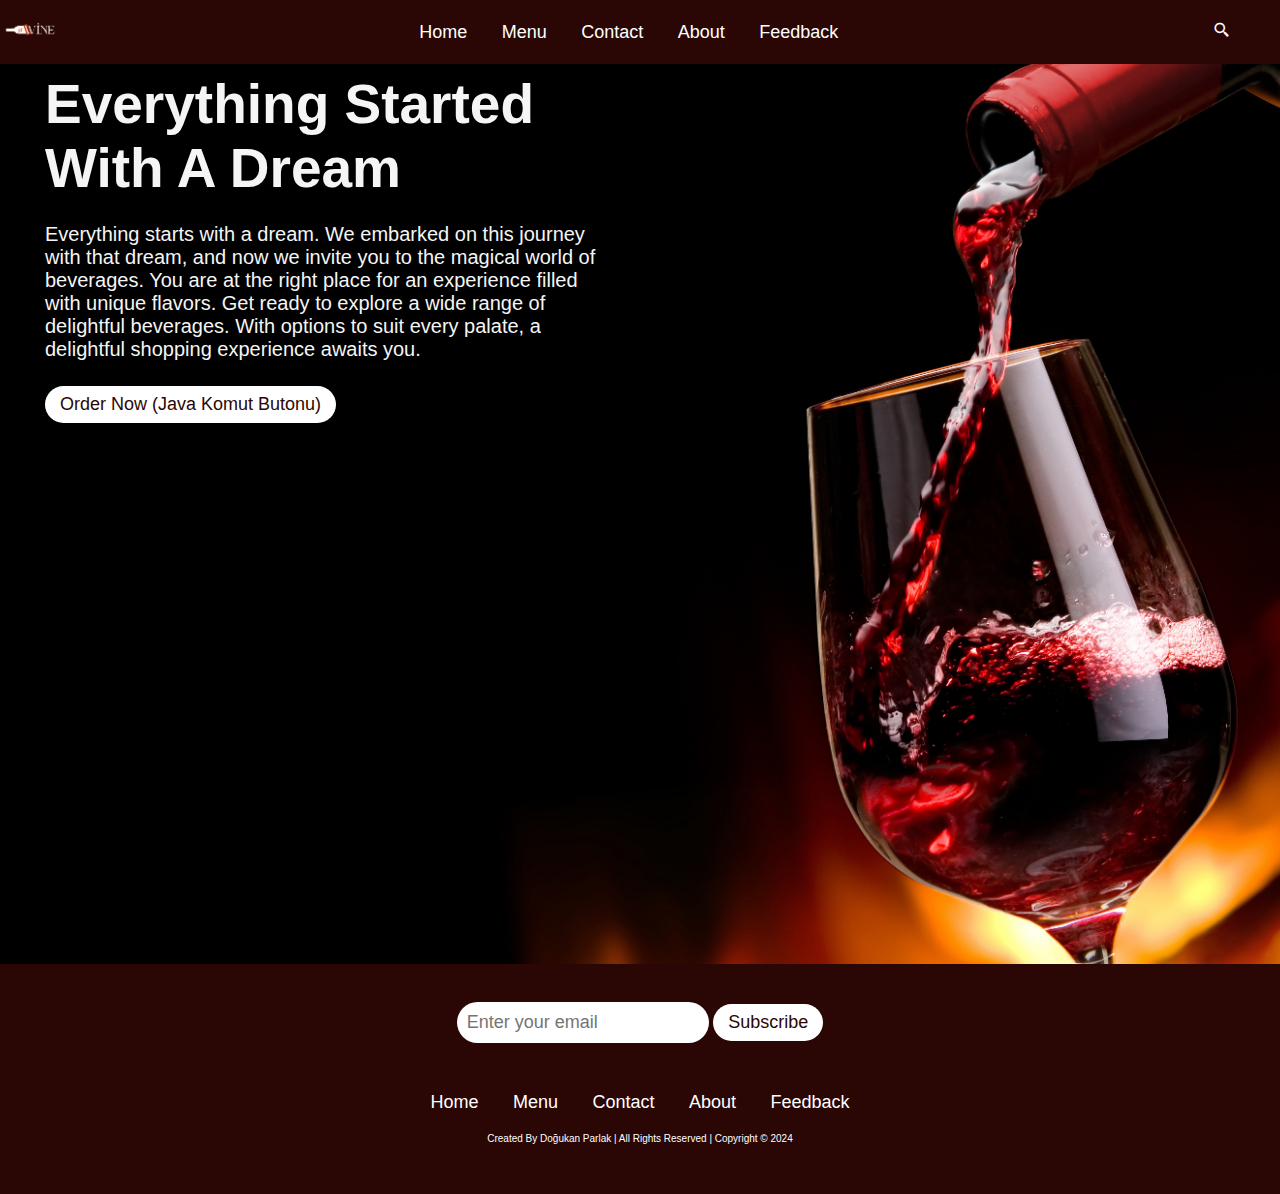
<file: index.html>
<!DOCTYPE html>
<html lang="en">
<head>
    <meta charset="UTF-8">
    <link rel="stylesheet"
          href="https://cdnjs.cloudflare.com/ajax/libs/font-awesome/6.5.1/css/all.min.css"
          integrity="sha512-DTOQO9RWCH3ppGqcWaEA1BIZOC6xxalwEsw9c2QQeAIftl+Vegovlnee1c9QX4TctnWMn13TZye+giMm8e2LwA=="
          crossorigin="anonymous"
          referrerpolicy="no-referrer"/>
    <title>HOME</title>
    <script>


    </script>
    <link rel="stylesheet" href="css/style.css"/>
    <script crossorigin="anonymous"></script>
    <link href='https://unpkg.com/boxicons@2.1.2/css/boxicons.min.css' rel='stylesheet'/>
</head>
<body>
<!--- header section start!--->
<header>
    <a href="index.html" class="logo">
        <img src="images/home/logo1.png" alt="logo">
    </a>
    <nav class="navbar">
        <a href="index.html"  target="_blank" rel="noreferrer noopener">Home</a>
        <a href="menu.html" target="_blank" rel="noreferrer noopener">Menu</a>
        <a href="contact.html" target="_blank" rel="noreferrer noopener" >Contact</a>
        <a href="about.html" target="_blank" rel="noreferrer noopener" >About</a>
        <a href="feedback.html" target="_blank" rel="noreferrer noopener">Feedback</a>
    </nav>
    <div class="buttons">
        <i>
            <button id="search-btn">
                <i class='bx bx-search-alt-2' ></i>
            </button>
        </i>
        <i>
            <button id="cart-btn">
                <i class="fa-solid fa-cart-shopping"></i>
            </button>
        </i>
        <i>
            <button id="menu-btn">
                <i class="fa-solid fa-bars"></i>
            </button>
        </i>
    </div>
    <div class="search-form" >
        <label for="search-form"></label><input type="text" name="" id="search-form" placeholder="Search here" />
        <i class="fa-solid fa-magnifying-glass"></i>
    </div>

</header>
<!--- header section end!--->
<!--- home section start!--->
<section class="home" id="home">
   <div class="content">
       <h3>Everything started with a dream</h3>
       <p>Everything starts with a dream. We embarked on this journey with that dream, and now we invite you to the magical world of beverages. You are at the right place for an experience filled with unique flavors. Get ready to explore a wide range of delightful beverages. With options to suit every palate, a delightful shopping experience awaits you.</p>
       <a href="#" class="btn" onclick="sayHelloToEveryone()">Order Now (Java Komut Butonu)</a>
   </div>
</section>
<!--- home section end!--->
<!--- footer section start!--->
<section class="footer" >
    <div class="box">
        <label>
            <input type="text" class="search-input" placeholder="Enter your email">
        </label>
        <button class="btn btn-primary">Subscribe</button>
    </div>
    <div class="social-links">
        <a href="https://github.com/dogukannparlak" class="fab fa-github" target="_blank" rel="noreferrer noopener"></a>
        <a href="https://twitter.com/dogukanparIak" class="fab fa-twitter" target="_blank" rel="noreferrer noopener"></a>
        <a href="https://www.instagram.com/dogukanparlak_/" class="fab fa-instagram" target="_blank" rel="noreferrer noopener" ></a>
        <a href="https://www.linkedin.com/in/dogukannparlak/" class="fab fa-linkedin" target="_blank" rel="noreferrer noopener" ></a>
    </div>
    <div class="links">
        <a href="index.html" target="_blank" rel="noreferrer noopener">Home</a>
        <a href="menu.html" target="_blank" rel="noreferrer noopener">Menu</a>
        <a href="contact.html" target="_blank" rel="noreferrer noopener" >Contact</a>
        <a href="about.html" target="_blank" rel="noreferrer noopener" >About</a>
        <a href="feedback.html" target="_blank" rel="noreferrer noopener">Feedback</a>
    </div>
    <div class="copyright">
        <p>Created By <span>Doğukan Parlak</span> | All Rights Reserved | Copyright © 2024 </p>
    </div>
</section>
<!--- footer section end!--->
<script src="js/script.js"></script>
</body>
</html>
</file>
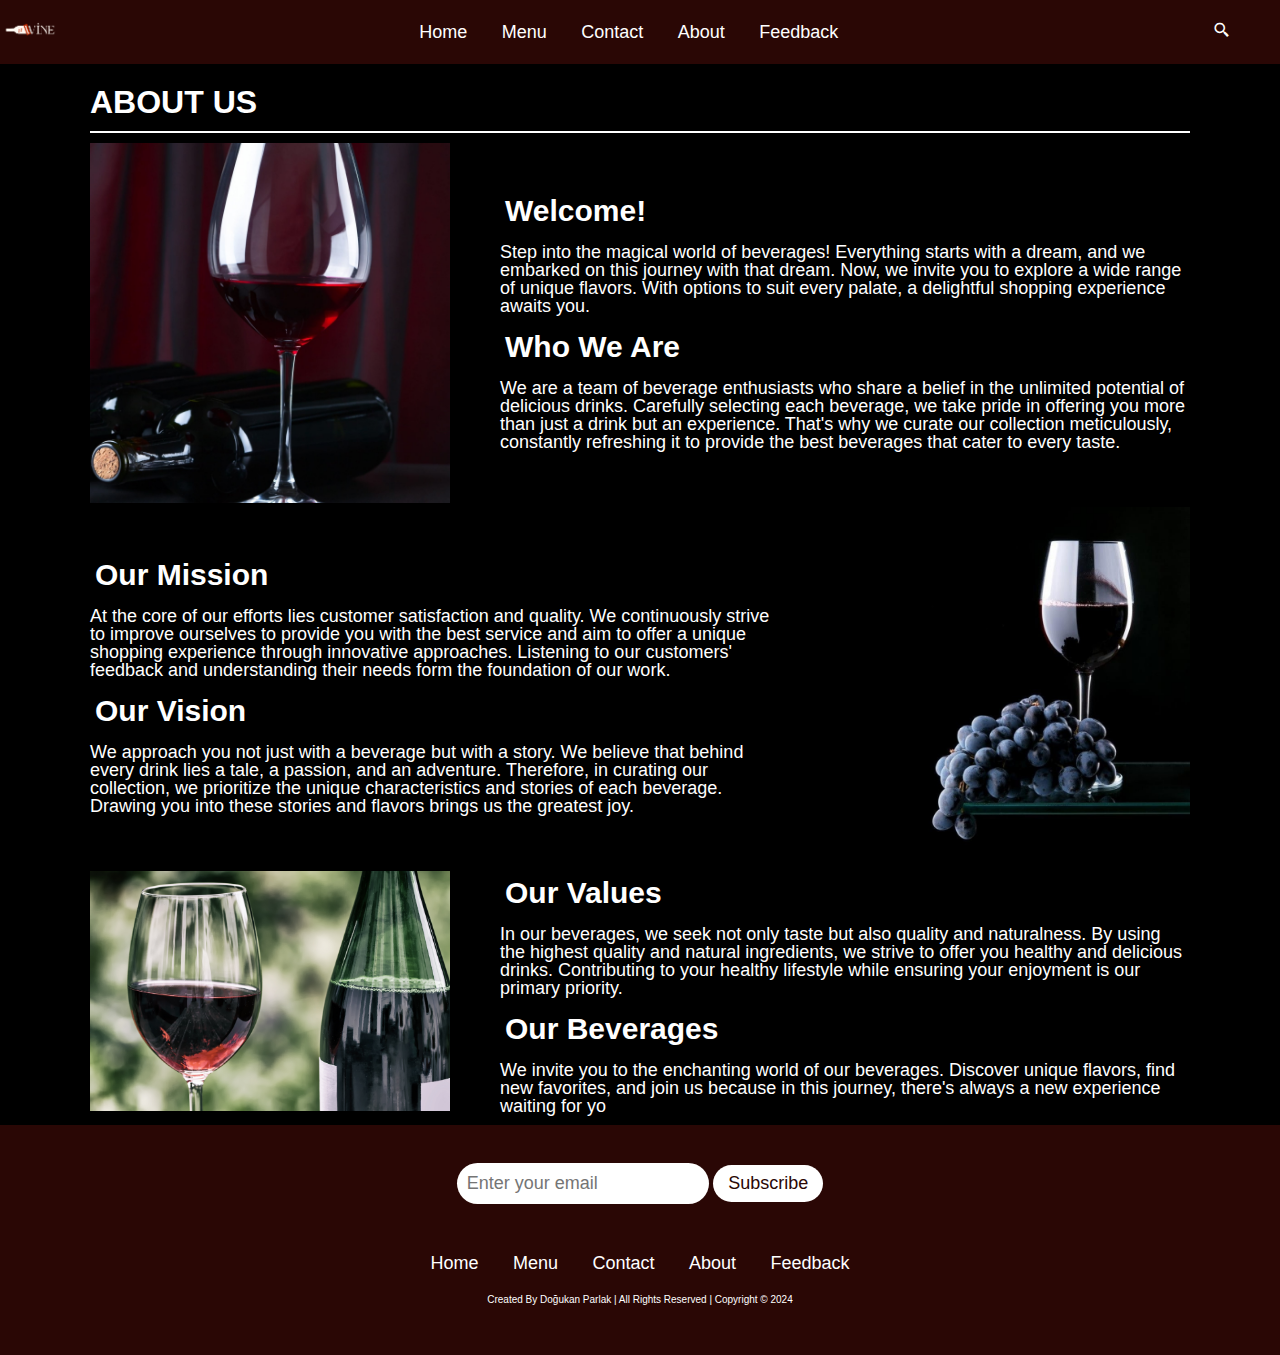
<file: about.html>
<!DOCTYPE html>
<html lang="en">
<head>
    <meta charset="UTF-8">
    <link rel="stylesheet"
          href="https://cdnjs.cloudflare.com/ajax/libs/font-awesome/6.5.1/css/all.min.css"
          integrity="sha512-DTOQO9RWCH3ppGqcWaEA1BIZOC6xxalwEsw9c2QQeAIftl+Vegovlnee1c9QX4TctnWMn13TZye+giMm8e2LwA=="
          crossorigin="anonymous"
          referrerpolicy="no-referrer"/>
    <title>ABOUT</title>
    <link rel="stylesheet" href="css/style.css"/>
    <script></script>
    <link href='https://unpkg.com/boxicons@2.1.2/css/boxicons.min.css' rel='stylesheet'/>
</head>
<body>
<!--- header section start!--->
<header>
    <a href="index.html" class="logo">
        <img src="images/home/logo1.png" alt="logo">
    </a>
    <nav class="navbar">
        <a href="index.html"  target="_blank" rel="noreferrer noopener">Home</a>
        <a href="menu.html" target="_blank" rel="noreferrer noopener">Menu</a>
        <a href="contact.html" target="_blank" rel="noreferrer noopener" >Contact</a>
        <a href="about.html" target="_blank" rel="noreferrer noopener" >About</a>
        <a href="feedback.html" target="_blank" rel="noreferrer noopener">Feedback</a>
    </nav>
    <div class="buttons">
        <i>
            <button id="search-btn">
                <i class='bx bx-search-alt-2' ></i>
            </button>
        </i>
        <i>
            <button id="cart-btn">
                <i class="fa-solid fa-cart-shopping"></i>
            </button>
        </i>
        <i>
            <button id="menu-btn">
                <i class="fa-solid fa-bars"></i>
            </button>
        </i>
    </div>
    <div class="search-form" >
        <label for="search-form"></label><input type="text" name="" id="search-form" placeholder="Search here" />
        <i class="fa-solid fa-magnifying-glass"></i>
    </div>

</header>
<!--- header section end!--->
<!--- about section start!--->
<section class="about">
    <h1>ABOUT US</h1>
    <!--------------------------------------------------------------------------------------------->
    <div class="about-content">
        <div class="about-img">
            <img src="images/about/wine1.jpg" alt="wine 1"/>
        </div>
        <div class="about-text">
            <h2>Welcome!</h2>
            <p>Step into the magical world of beverages! Everything starts with a dream, and we embarked on this journey with that dream. Now, we invite you to explore a wide range of unique flavors. With options to suit every palate, a delightful shopping experience awaits you.</p>
            <h2>Who We Are</h2>
            <p>We are a team of beverage enthusiasts who share a belief in the unlimited potential of delicious drinks. Carefully selecting each beverage, we take pride in offering you more than just a drink but an experience. That's why we curate our collection meticulously, constantly refreshing it to provide the best beverages that cater to every taste.</p>
        </div>
    </div>
    <!--------------------------------------------------------------------------------------------->
    <div class="about-content-2">
        <div class="about-text-2">
            <h2>Our Mission</h2>
            <p>At the core of our efforts lies customer satisfaction and quality. We continuously strive to improve ourselves to provide you with the best service and aim to offer a unique shopping experience through innovative approaches. Listening to our customers' feedback and understanding their needs form the foundation of our work.</p>
            <h2>Our Vision</h2>
            <p>We approach you not just with a beverage but with a story. We believe that behind every drink lies a tale, a passion, and an adventure. Therefore, in curating our collection, we prioritize the unique characteristics and stories of each beverage. Drawing you into these stories and flavors brings us the greatest joy.</p>
        </div>
        <div class="about-img-2">
            <img src="images/about/wine2.jpg" alt="wine 2"/>
        </div>
    </div>
    <!--------------------------------------------------------------------------------------------->
    <div class="about-content">
        <div class="about-img">
            <img src="images/about/wine5.jpg" alt="wine 3"/>
        </div>
        <div class="about-text">
            <h2>Our Values</h2>
            <p>In our beverages, we seek not only taste but also quality and naturalness. By using the highest quality and natural ingredients, we strive to offer you healthy and delicious drinks. Contributing to your healthy lifestyle while ensuring your enjoyment is our primary priority.</p>
            <h2>Our Beverages</h2>
            <p>We invite you to the enchanting world of our beverages. Discover unique flavors, find new favorites, and join us because in this journey, there's always a new experience waiting for yo</p>
        </div>
    </div>
</section>
<!--- about section end!--->
<!--- footer section start!--->
<section class="footer" >
    <div class="box">
        <label>
            <input type="text" class="search-input" placeholder="Enter your email">
        </label>
        <button class="btn btn-primary">Subscribe</button>
    </div>
    <div class="social-links">
        <a href="https://github.com/dogukannparlak" class="fab fa-github" target="_blank" rel="noreferrer noopener"></a>
        <a href="https://twitter.com/dogukanparIak" class="fab fa-twitter" target="_blank" rel="noreferrer noopener"></a>
        <a href="https://www.instagram.com/dogukanparlak_/" class="fab fa-instagram" target="_blank" rel="noreferrer noopener" ></a>
        <a href="https://www.linkedin.com/in/dogukannparlak/" class="fab fa-linkedin" target="_blank" rel="noreferrer noopener" ></a>
    </div>
    <div class="links">
        <a href="index.html" target="_blank" rel="noreferrer noopener">Home</a>
        <a href="menu.html" target="_blank" rel="noreferrer noopener">Menu</a>
        <a href="contact.html" target="_blank" rel="noreferrer noopener" >Contact</a>
        <a href="about.html" target="_blank" rel="noreferrer noopener" >About</a>
        <a href="feedback.html" target="_blank" rel="noreferrer noopener">Feedback</a>
    </div>
    <div class="copyright">
        <p>Created By <span>Doğukan Parlak</span> | All Rights Reserved | Copyright © 2024 </p>
    </div>
</section>
<!--- footer section end!--->
<script src="js/script.js"></script>
</body>
</html>
</file>
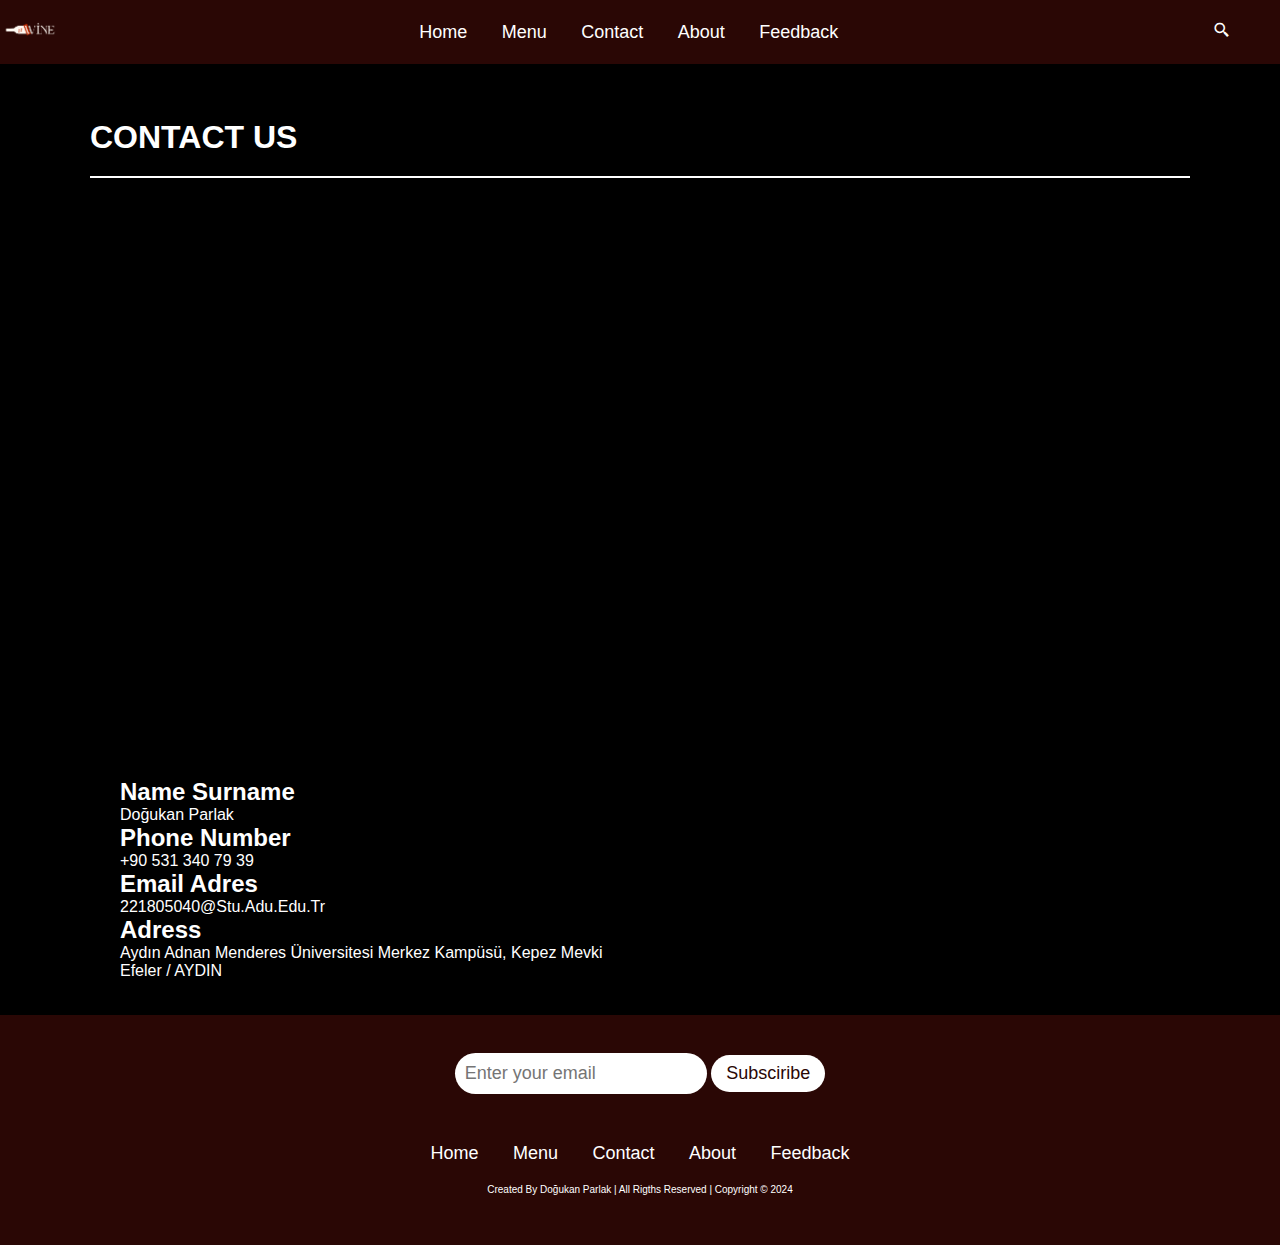
<file: contact.html>
<!DOCTYPE html>
<html lang="en">
<head>
  <meta charset="UTF-8">
  <link rel="stylesheet"
        href="https://cdnjs.cloudflare.com/ajax/libs/font-awesome/6.5.1/css/all.min.css"
        integrity="sha512-DTOQO9RWCH3ppGqcWaEA1BIZOC6xxalwEsw9c2QQeAIftl+Vegovlnee1c9QX4TctnWMn13TZye+giMm8e2LwA=="
        crossorigin="anonymous"
        referrerpolicy="no-referrer"/>
  <title>CONTACT</title>
  <link rel="stylesheet" href="css/style.css"/>
  <script></script>
  <link href='https://unpkg.com/boxicons@2.1.2/css/boxicons.min.css' rel='stylesheet'/>
</head>
<body>
<!--- header section start!--->
<header>
  <a href="index.html" class="logo">
    <img src="images/home/logo1.png" alt="logo">
  </a>
  <nav class="navbar">
    <a href="index.html" target="_blank" rel="noreferrer noopener">Home</a>
    <a href="menu.html" target="_blank" rel="noreferrer noopener">Menu</a>
    <a href="contact.html" target="_blank" rel="noreferrer noopener" >Contact</a>
    <a href="about.html" target="_blank" rel="noreferrer noopener" >About</a>
    <a href="feedback.html" target="_blank" rel="noreferrer noopener">Feedback</a>
  </nav>
  <div class="buttons">
    <i>
      <button id="search-btn">
        <i class='bx bx-search-alt-2' ></i>
      </button>
    </i>
    <i>
      <button id="cart-btn">
        <i class="fa-solid fa-cart-shopping"></i>
      </button>
    </i>
    <i>
      <button id="menu-btn">
        <i class="fa-solid fa-bars"></i>
      </button>
    </i>
  </div>
  <div class="search-form" >
    <label for="search-form"></label><input type="text" name="" id="search-form" placeholder="Search here" />
    <i class="fa-solid fa-magnifying-glass"></i>
  </div>

</header>
<!--- header section end!--->
<!--- contact section start!--->
    <section class="contact" >
      <h1>CONTACT US</h1>
      <div class="contact-us" id="contact-us">
        <iframe
          src="https://www.google.com/maps/embed?pb=!1m18!1m12!1m3!1d3150.1362001783245!2d27.8544710960832!3d37.85710344147076!2m3!1f0!2f0!3f0!3m2!1i1024!2i768!4f13.1!3m3!1m2!1s0x14b92b0a9a646383%3A0x6a00afbb27b7afba!2sAyd%C4%B1n%20Menderes%20Derslikleri!5e0!3m2!1str!2str!4v1709214476362!5m2!1str!2str"
          width="600"
          height="450"
          style="border: 0"
          allowfullscreen=""
          loading="lazy"
          referrerpolicy="no-referrer-when-downgrade"
        ></iframe>
        <div class="contact-information">
          <h2>Name Surname</h2>
          <p>Doğukan Parlak</p>
          <h2>Phone Number</h2>
          <p>+90 531 340 79 39</p>
          <h2>Email adres</h2>
          <p>221805040@stu.adu.edu.tr</p>
          <h2>Adress</h2>
          <p>Aydın Adnan Menderes Üniversitesi Merkez Kampüsü, Kepez Mevki</p>
          <p>Efeler / AYDIN</p>
        </div>
      </div>
    </section>
<!--- contact section end!--->
<!--- footer section start!--->
<section class="footer" >
  <div class="box">
    <label>
      <input type="text" class="search-input" placeholder="Enter your email">
    </label>
    <button class="btn btn-primary">Subsciribe</button>
  </div>
  <div class="social-links">
    <a href="https://github.com/dogukannparlak" class="fab fa-github" target="_blank" rel="noreferrer noopener"></a>
    <a href="https://twitter.com/dogukanparIak" class="fab fa-twitter" target="_blank" rel="noreferrer noopener"></a>
    <a href="https://www.instagram.com/dogukanparlak_/" class="fab fa-instagram" target="_blank" rel="noreferrer noopener" ></a>
    <a href="https://www.linkedin.com/in/dogukannparlak/" class="fab fa-linkedin" target="_blank" rel="noreferrer noopener" ></a>
  </div>
  <div class="links">
    <a href="index.html" target="_blank" rel="noreferrer noopener">Home</a>
    <a href="menu.html" target="_blank" rel="noreferrer noopener">Menu</a>
    <a href="contact.html" target="_blank" rel="noreferrer noopener" >Contact</a>
    <a href="about.html" target="_blank" rel="noreferrer noopener" >About</a>
    <a href="feedback.html" target="_blank" rel="noreferrer noopener">Feedback</a>
  </div>
  <div class="copyright">
    <p>Created By <span>Doğukan Parlak</span> | All Rigths Reserved | Copyright © 2024 </p>
  </div>
</section>
<!--- footer section end!--->
<script src="js/script.js"></script>
</body>
</html>
</file>
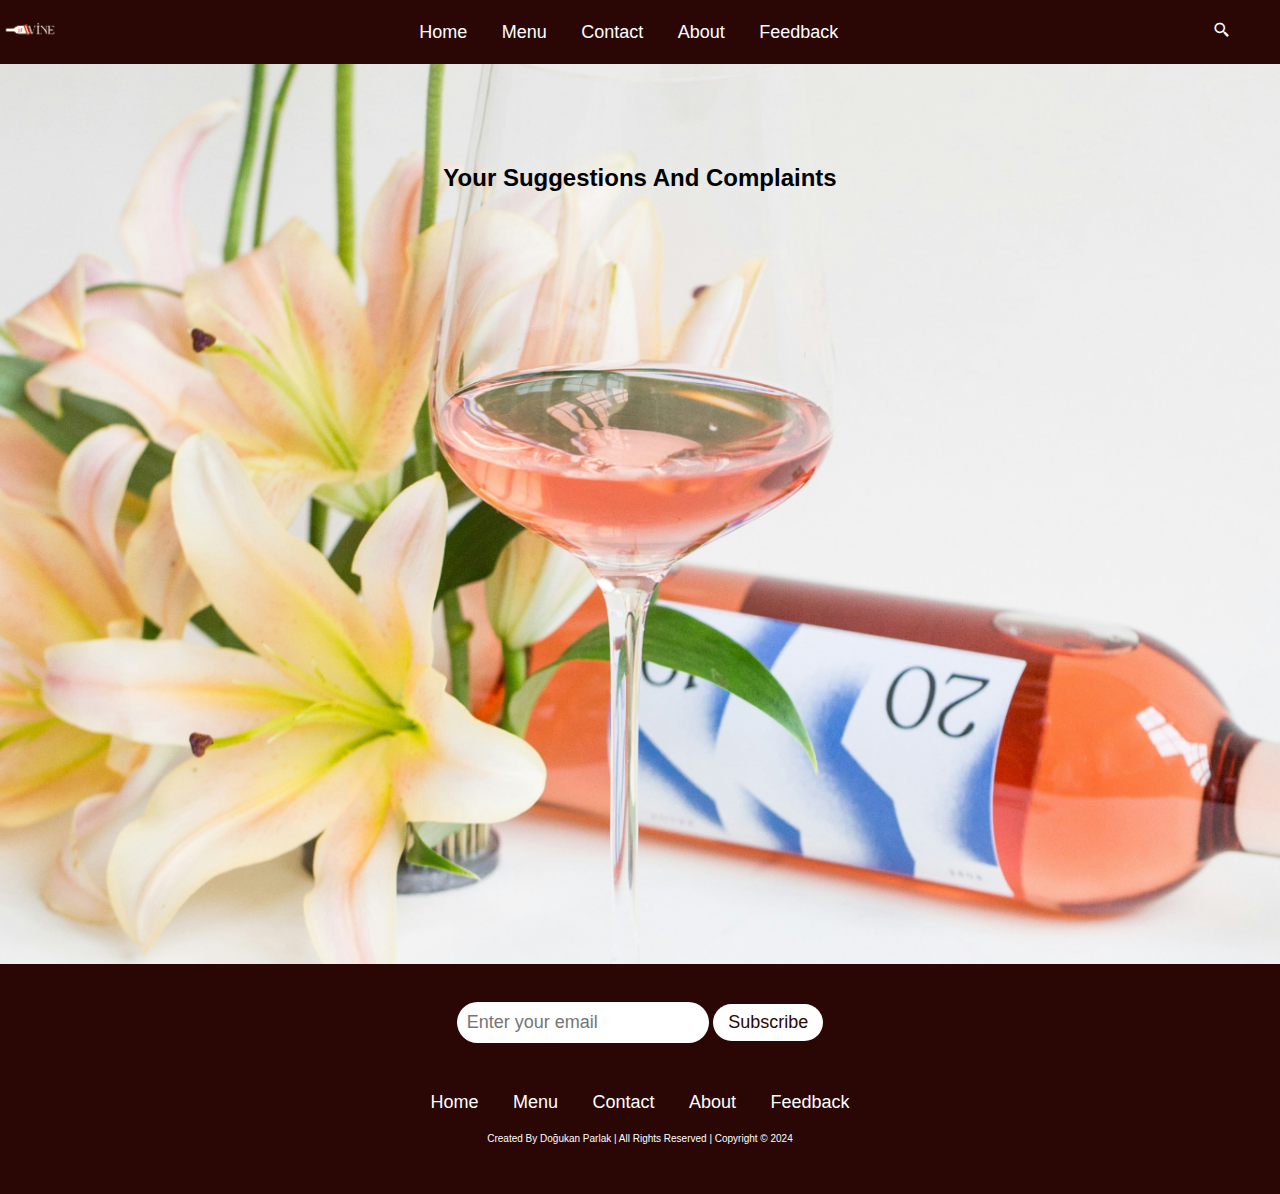
<file: feedback.html>
<!DOCTYPE html>
<html lang="en">
<head>
    <meta charset="UTF-8">
    <link rel="stylesheet"
          href="https://cdnjs.cloudflare.com/ajax/libs/font-awesome/6.5.1/css/all.min.css"
          integrity="sha512-DTOQO9RWCH3ppGqcWaEA1BIZOC6xxalwEsw9c2QQeAIftl+Vegovlnee1c9QX4TctnWMn13TZye+giMm8e2LwA=="
          crossorigin="anonymous"
          referrerpolicy="no-referrer"/>
    <title>FEEDBACK</title>
    <link rel="stylesheet" href="css/style.css"/>
    <script></script>
    <link href='https://unpkg.com/boxicons@2.1.2/css/boxicons.min.css' rel='stylesheet'/>
</head>
<body>
<!--- header section start!--->
<header>
    <a href="index.html" class="logo">
        <img src="images/home/logo1.png" alt="logo">
    </a>
    <nav class="navbar">
        <a href="index.html"  target="_blank" rel="noreferrer noopener">Home</a>
        <a href="menu.html" target="_blank" rel="noreferrer noopener">Menu</a>
        <a href="contact.html" target="_blank" rel="noreferrer noopener" >Contact</a>
        <a href="about.html" target="_blank" rel="noreferrer noopener" >About</a>
        <a href="feedback.html" target="_blank" rel="noreferrer noopener">Feedback</a>
    </nav>
    <div class="buttons">
        <i>
            <button id="search-btn">
                <i class='bx bx-search-alt-2' ></i>
            </button>
        </i>
        <i>
            <button id="cart-btn">
                <i class="fa-solid fa-cart-shopping"></i>
            </button>
        </i>
        <i>
            <button id="menu-btn">
                <i class="fa-solid fa-bars"></i>
            </button>
        </i>
    </div>
    <div class="search-form" >
        <label for="search-form"></label><input type="text" name="" id="search-form" placeholder="Search here" />
        <i class="fa-solid fa-magnifying-glass"></i>
    </div>

</header>
<!--- header section end!--->
<!--- feedback section start!--->
<section class="feedback">
    <div class="form">
        <div class="feedback-form">
            <h2>your suggestions and complaints</h2>
            <iframe src="https://docs.google.com/forms/d/e/1FAIpQLSfUOvEbvLu1sV3PVCdXwuoGDAUor1s2_WdOdPCsvttOSx6XWw/viewform?embedded=true"></iframe>
        </div>
    </div>
</section>
<!--- feedback section end!--->
<!--- footer section start!--->
<section class="footer" >
    <div class="box">
        <label>
            <input type="text" class="search-input" placeholder="Enter your email">
        </label>
        <button class="btn btn-primary">Subscribe</button>
    </div>
    <div class="social-links">
        <a href="https://github.com/dogukannparlak" class="fab fa-github" target="_blank" rel="noreferrer noopener"></a>
        <a href="https://twitter.com/dogukanparIak" class="fab fa-twitter" target="_blank" rel="noreferrer noopener"></a>
        <a href="https://www.instagram.com/dogukanparlak_/" class="fab fa-instagram" target="_blank" rel="noreferrer noopener" ></a>
        <a href="https://www.linkedin.com/in/dogukannparlak/" class="fab fa-linkedin" target="_blank" rel="noreferrer noopener" ></a>
    </div>
    <div class="links">
        <a href="index.html" target="_blank" rel="noreferrer noopener">Home</a>
        <a href="menu.html" target="_blank" rel="noreferrer noopener">Menu</a>
        <a href="contact.html" target="_blank" rel="noreferrer noopener" >Contact</a>
        <a href="about.html" target="_blank" rel="noreferrer noopener" >About</a>
        <a href="feedback.html" target="_blank" rel="noreferrer noopener">Feedback</a>
    </div>
    <div class="copyright">
        <p>Created By <span>Doğukan Parlak</span> | All Rights Reserved | Copyright © 2024 </p>
    </div>
</section>
<!--- footer section end!--->
<script src="js/script.js"></script>
</body>
</html>
</file>
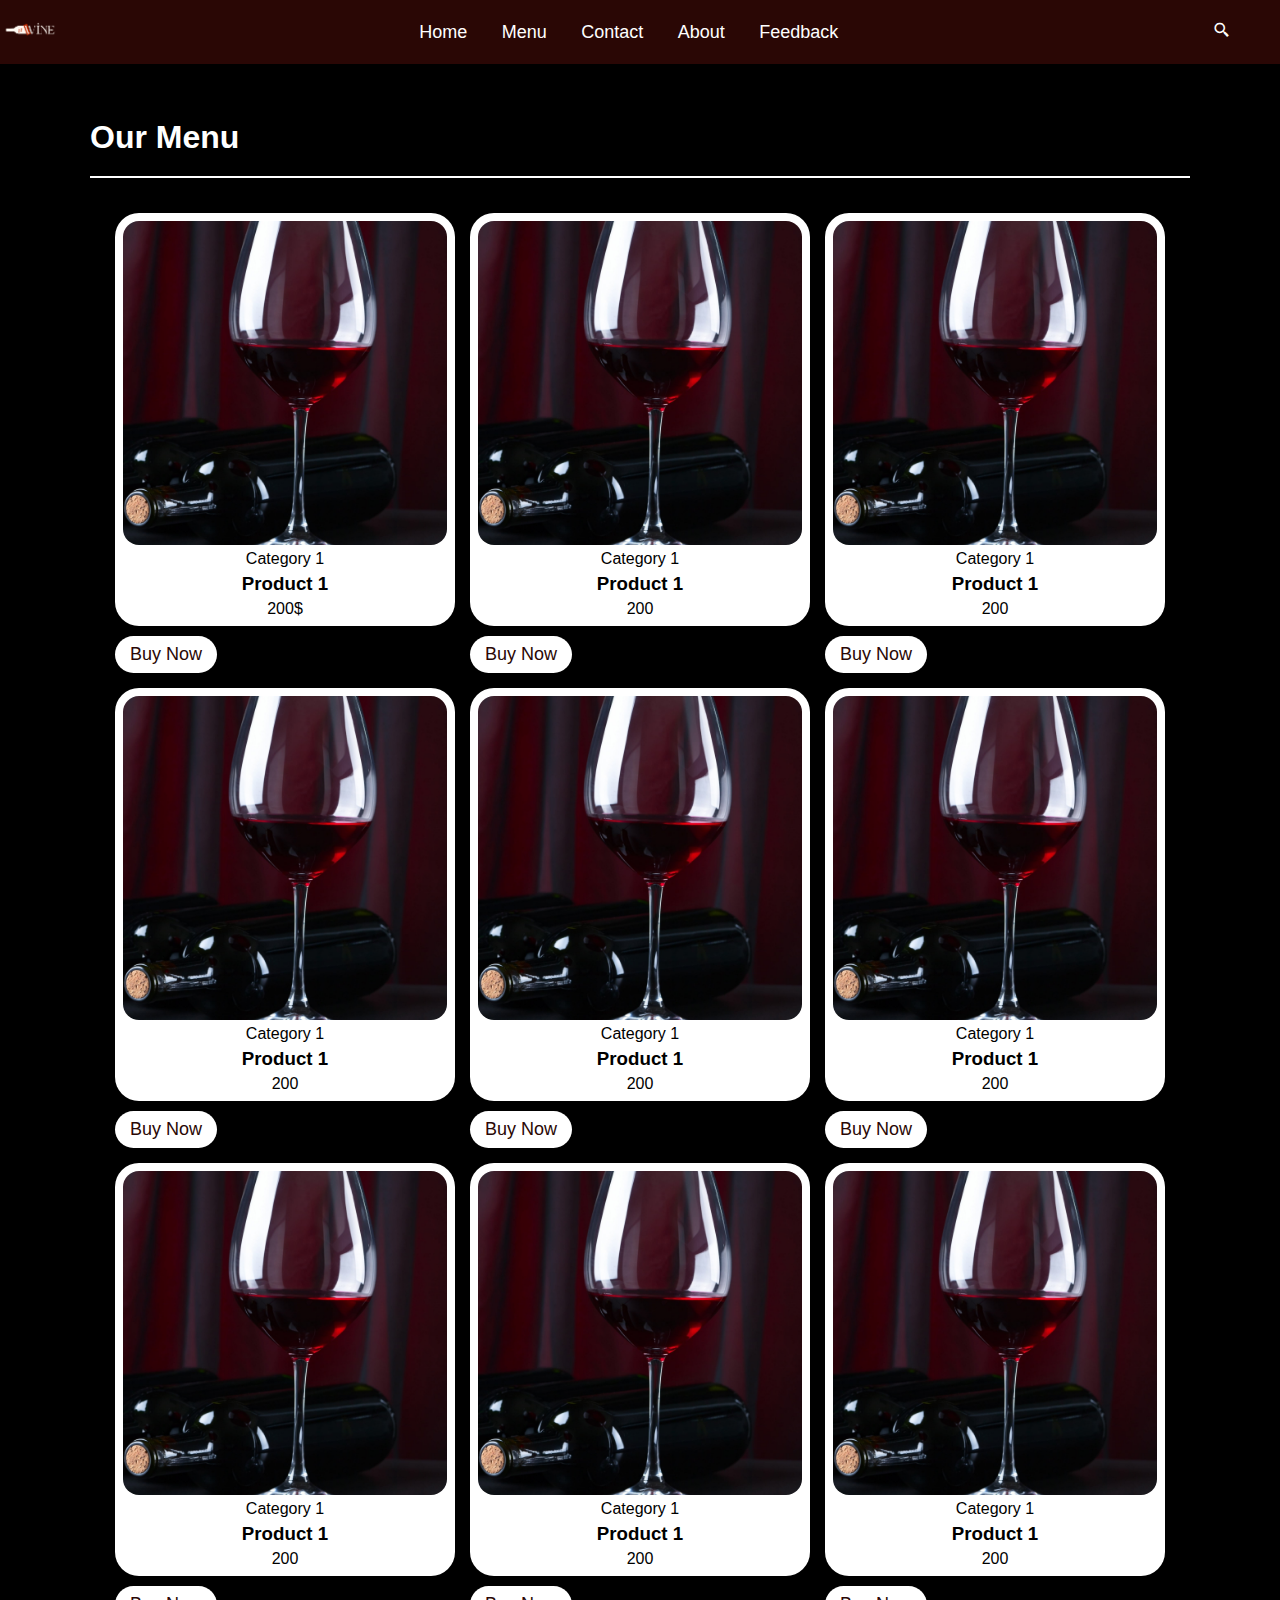
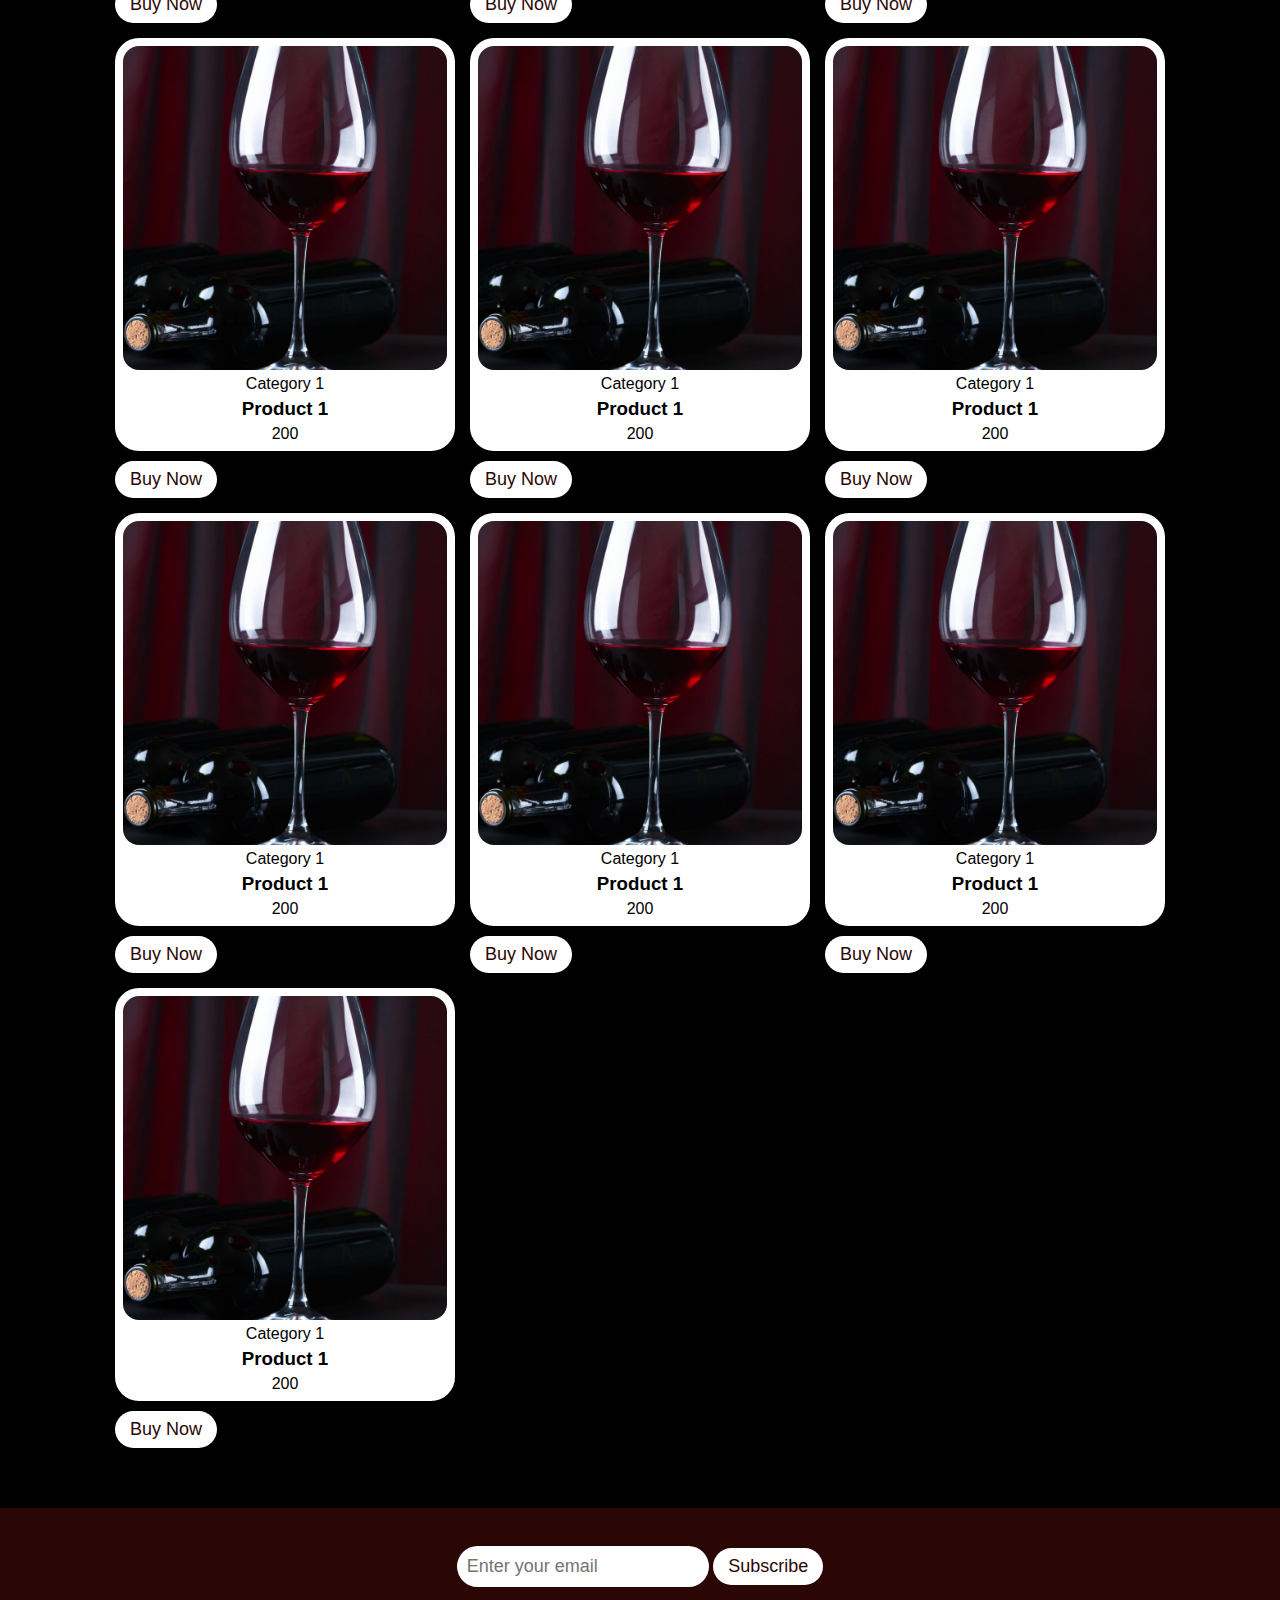
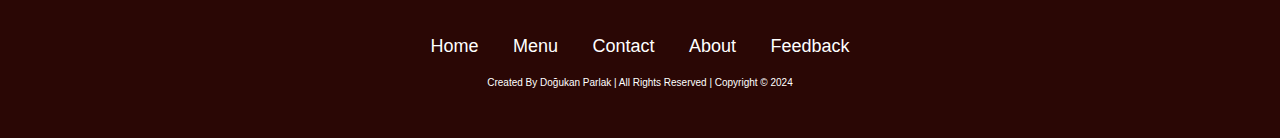
<file: menu.html>
<!DOCTYPE html>
<html lang="en">
<head>
  <meta charset="UTF-8">
  <link rel="stylesheet"
        href="https://cdnjs.cloudflare.com/ajax/libs/font-awesome/6.5.1/css/all.min.css"
        integrity="sha512-DTOQO9RWCH3ppGqcWaEA1BIZOC6xxalwEsw9c2QQeAIftl+Vegovlnee1c9QX4TctnWMn13TZye+giMm8e2LwA=="
        crossorigin="anonymous"
        referrerpolicy="no-referrer"/>
  <title>MENU</title>
  <link rel="stylesheet" href="css/style.css"/>
  <script></script>
  <link href='https://unpkg.com/boxicons@2.1.2/css/boxicons.min.css' rel='stylesheet'/>
</head>
<body>
<!--- header section start!--->
<header>
  <a href="index.html" class="logo">
    <img src="images/home/logo1.png" alt="logo">
  </a>
  <nav class="navbar">
    <a href="index.html" target="_blank" rel="noreferrer noopener">Home</a>
    <a href="menu.html" target="_blank" rel="noreferrer noopener">Menu</a>
    <a href="contact.html" target="_blank" rel="noreferrer noopener" >Contact</a>
    <a href="about.html" target="_blank" rel="noreferrer noopener" >About</a>
    <a href="feedback.html" target="_blank" rel="noreferrer noopener">Feedback</a>
  </nav>
  <div class="buttons">
    <i>
      <button id="search-btn">
        <i class='bx bx-search-alt-2' ></i>
      </button>
    </i>
    <i>
      <button id="cart-btn">
        <i class="fa-solid fa-cart-shopping"></i>
      </button>
    </i>
    <i>
      <button id="menu-btn">
        <i class="fa-solid fa-bars"></i>
      </button>
    </i>
  </div>
  <div class="search-form" >
    <label for="search-form"></label><input type="text" name="" id="search-form" placeholder="Search here" />
    <i class="fa-solid fa-magnifying-glass"></i>
  </div>

</header>
<!--- header section end!--->
<!-- menu section start-->
    <section class="menu" id="menu">
      <h1 class="heading">Our Menu</h1>
      <div class="box-container">

        <div class="box" >
          <div class="box-head">
            <img src="images/menu/wine1.jpg" alt="menu" />
            <span class="category">Category 1</span>
            <h3>Product 1</h3>
            <div class="price">200$</div>
          </div>
          <div class="box-bottom">
            <a href="#" class="btn">Buy Now</a>
          </div>
        </div>

        <div class="box" >
          <div class="box-head">
            <img src="images/menu/wine1.jpg" alt="" />
            <span class="category">Category 1</span>
            <h3>Product 1</h3>
            <div class="price">200</div>
          </div>
          <div class="box-bottom">
            <a href="#" class="btn">Buy Now</a>
          </div>
        </div>

        <div class="box" >
          <div class="box-head">
            <img src="images/menu/wine1.jpg" alt="" />
            <span class="category">Category 1</span>
            <h3>Product 1</h3>
            <div class="price">200</div>
          </div>
          <div class="box-bottom">
            <a href="#" class="btn">Buy Now</a>
          </div>
        </div>

        <div class="box" >
          <div class="box-head">
            <img src="images/menu/wine1.jpg" alt="" />
            <span class="category">Category 1</span>
            <h3>Product 1</h3>
            <div class="price">200</div>
          </div>
          <div class="box-bottom">
            <a href="#" class="btn">Buy Now</a>
          </div>
        </div>

        <div class="box" >
          <div class="box-head">
            <img src="images/menu/wine1.jpg" alt="" />
            <span class="category">Category 1</span>
            <h3>Product 1</h3>
            <div class="price">200</div>
          </div>
          <div class="box-bottom">
            <a href="#" class="btn">Buy Now</a>
          </div>
        </div>

        <div class="box" >
          <div class="box-head">
            <img src="images/menu/wine1.jpg" alt="" />
            <span class="category">Category 1</span>
            <h3>Product 1</h3>
            <div class="price">200</div>
          </div>
          <div class="box-bottom">
            <a href="#" class="btn">Buy Now</a>
          </div>
        </div>

        <div class="box" >
          <div class="box-head">
            <img src="images/menu/wine1.jpg" alt="" />
            <span class="category">Category 1</span>
            <h3>Product 1</h3>
            <div class="price">200</div>
          </div>
          <div class="box-bottom">
            <a href="#" class="btn">Buy Now</a>
          </div>
        </div>

        <div class="box" >
          <div class="box-head">
            <img src="images/menu/wine1.jpg" alt="" />
            <span class="category">Category 1</span>
            <h3>Product 1</h3>
            <div class="price">200</div>
          </div>
          <div class="box-bottom">
            <a href="#" class="btn">Buy Now</a>
          </div>
        </div>

        <div class="box" >
          <div class="box-head">
            <img src="images/menu/wine1.jpg" alt="" />
            <span class="category">Category 1</span>
            <h3>Product 1</h3>
            <div class="price">200</div>
          </div>
          <div class="box-bottom">
            <a href="#" class="btn">Buy Now</a>
          </div>
        </div>

        <div class="box" >
          <div class="box-head">
            <img src="images/menu/wine1.jpg" alt="" />
            <span class="category">Category 1</span>
            <h3>Product 1</h3>
            <div class="price">200</div>
          </div>
          <div class="box-bottom">
            <a href="#" class="btn">Buy Now</a>
          </div>
        </div>

        <div class="box" >
          <div class="box-head">
            <img src="images/menu/wine1.jpg" alt="" />
            <span class="category">Category 1</span>
            <h3>Product 1</h3>
            <div class="price">200</div>
          </div>
          <div class="box-bottom">
            <a href="#" class="btn">Buy Now</a>
          </div>
        </div>

        <div class="box" >
          <div class="box-head">
            <img src="images/menu/wine1.jpg" alt="" />
            <span class="category">Category 1</span>
            <h3>Product 1</h3>
            <div class="price">200</div>
          </div>
          <div class="box-bottom">
            <a href="#" class="btn">Buy Now</a>
          </div>
        </div>

        <div class="box" >
          <div class="box-head">
            <img src="images/menu/wine1.jpg" alt="" />
            <span class="category">Category 1</span>
            <h3>Product 1</h3>
            <div class="price">200</div>
          </div>
          <div class="box-bottom">
            <a href="#" class="btn">Buy Now</a>
          </div>
        </div>

        <div class="box" >
          <div class="box-head">
            <img src="images/menu/wine1.jpg" alt="" />
            <span class="category">Category 1</span>
            <h3>Product 1</h3>
            <div class="price">200</div>
          </div>
          <div class="box-bottom">
            <a href="#" class="btn">Buy Now</a>
          </div>
        </div>

        <div class="box" >
          <div class="box-head">
            <img src="images/menu/wine1.jpg" alt="" />
            <span class="category">Category 1</span>
            <h3>Product 1</h3>
            <div class="price">200</div>
          </div>
          <div class="box-bottom">
            <a href="#" class="btn">Buy Now</a>
          </div>
        </div>

        <div class="box" >
          <div class="box-head">
            <img src="images/menu/wine1.jpg" alt="" />
            <span class="category">Category 1</span>
            <h3>Product 1</h3>
            <div class="price">200</div>
          </div>
          <div class="box-bottom">
            <a href="#" class="btn">Buy Now</a>
          </div>
        </div>

      </div>
    </section>
<!--menu section end-->
<!--- footer section start!--->
<section class="footer" >
  <div class="box">
    <label>
      <input type="text" class="search-input" placeholder="Enter your email">
    </label>
    <button class="btn btn-primary">Subscribe</button>
  </div>
  <div class="social-links">
    <a href="https://github.com/dogukannparlak" class="fab fa-github" target="_blank" rel="noreferrer noopener"></a>
    <a href="https://twitter.com/dogukanparIak" class="fab fa-twitter" target="_blank" rel="noreferrer noopener"></a>
    <a href="https://www.instagram.com/dogukanparlak_/" class="fab fa-instagram" target="_blank" rel="noreferrer noopener" ></a>
    <a href="https://www.linkedin.com/in/dogukannparlak/" class="fab fa-linkedin" target="_blank" rel="noreferrer noopener" ></a>
  </div>
  <div class="links">
    <a href="index.html" target="_blank" rel="noreferrer noopener">Home</a>
    <a href="menu.html" target="_blank" rel="noreferrer noopener">Menu</a>
    <a href="contact.html" target="_blank" rel="noreferrer noopener" >Contact</a>
    <a href="about.html" target="_blank" rel="noreferrer noopener" >About</a>
    <a href="feedback.html" target="_blank" rel="noreferrer noopener">Feedback</a>
  </div>
  <div class="copyright">
    <p>Created By <span>Doğukan Parlak</span> | All Rights Reserved | Copyright © 2024 </p>
  </div>
</section>
<!--- footer section end!--->
<script src="js/script.js"></script>
</body>
</html>
</file>
<file: css/style.css>
@import url("https://fonts.googleapis.com/css2?family=Poppins:wght@200;300;400;500;600;700&display=swap");
* {
    margin: 0;
    padding: 0;
    box-sizing: border-box;
    outline: none;
    border: none;
    text-decoration: none;
    text-transform: capitalize;
    transition: 0.2s ease;
    font-family: sans-serif;
}
body
{
    background-color: white;
    position: sticky;
    top: 0;
}
.btn{
    margin-top: 10px;
    display: inline-block;
    padding: 8px 15px;
    border-radius: 30px;
    font-size: 18px;
    color: #2A0705;
    background-color: white;
    cursor: pointer;
}
.btn:hover{
    background: #2A0705 ;
    color:white ;
}
.search-input {
    font-size: 18px;
    color: black;
    padding: 10px;
    text-transform: none;
    border-radius: 30px;
}
/*! header start  */
.logo img{
    width: 60px;
}
header
{
    background-color: #2A0705;
    display: flex;
    align-items: center;
    justify-content: space-between;
    position: sticky;
    top: 0;
}
header .navbar a{
    text-decoration: none;
    color: #fff;
    font-size: 18px;
    font-weight: 500;
    padding: 8px 15px;
    border-radius: 5px;
    transition: all 0.3s ease;
}
header .navbar .active,
header .navbar a:hover{
    background: #fff;
    color: black;
}
header .buttons button{
    cursor: pointer;
    font-size: 18px;
    background-color: transparent;
    padding: 8px 15px;
    color: white;
}
#menu-btn{
    display: none;
}
header .search-form{
    position: absolute;
    top: 115%;
    right: 3.5%;
    background-color: white;
    width: 500px;
    height: 50px;
    display: flex;
    align-items: center;
    border-radius: 30px;
    box-shadow: 0 0 25px 2px rgb(0 0 0 / 75%);
    transform: scaleY(0);
}
header .search-form.active {
    transform: scaleY(1);
}

header .search-form input {
    width: calc(100% - 40px);
    padding-right: 40px;
    padding-left: 40px;
    border-radius: 30px;
    font-size: 18px;
}


header .search-form i{
    cursor: pointer;
    font-size: 25px;
    margin-right: 15px;
    color: black;

}
/*! header section end  */
/*! home start  */
.home {
    min-height: 100vh;
    background: url(../images/home/background.jpg) no-repeat center;
    z-index: -1;
    width: 100%;
    height: 100%;
    background-size: cover;
    position: relative;
}
.home .content{
    max-width: 600px;
    margin-left: 30px;
}
.home .content h3{
    max-width: 600px;
    font-size: 55px;
    padding: 8px 15px;
    color: whitesmoke;
}
.home .content p{
    max-width: 600px;
    font-size: 20px;
    padding: 15px;
    color: whitesmoke;
    text-transform:none;
}
.home .content a{
    margin-left: 15px;
}
/*! home end  */
.menu{
    background: black;
    padding: 35px 90px;
}
.menu h1{
    color: white;
    padding-top: 20px;
    padding-bottom: 20px;
    border-bottom: 2px solid white;
    margin-bottom: 10px;
}
.menu .box-container {
    padding: 25px;
    background-color: black;
    display: grid;
    grid-template-columns: repeat(auto-fit, minmax(300px, 1fr));
    gap: 15px;
}
.menu .box-container .box{
    width: 100%
}
.menu .box-container .box .box-head {
    padding:8px;
    background-color: white;
    border-radius: 24px;
    display: flex;
    min-height: 400px;
    flex-direction: column;
    align-items: center;
    justify-content: space-between;
    gap: 5px;
}
.menu .box-container .box .box-head img {
    width: 100%;
    object-fit: cover;
    border-radius: 16px;

}
menu .box-container .box-head h3{
    font-size: 30px;
    padding: 10px 0 ;

}
/*! menu section end  */

/*! contact section start  */
.contact{
    background-color: black;
    padding: 35px 90px;
}
.contact h1{
    color: white;
    padding-top: 20px;
    padding-bottom: 20px;
    border-bottom: 2px solid white;
    margin-bottom: 10px;
}
.contact .contact-us{
    display: flex;
    background-color: black;
    flex-wrap: wrap;
    gap: 10px;
}
.contact .contact-information{
    color: white;
    padding-left: 30px;
    padding-top: 130px;
}
/*! contact section end  */
/*! about section start  */
.about{
    background-color: black;
    min-height: 600px;
}
.about h1 {
    color: white;
    padding: 20px 0 10px;
    border-bottom: 2px solid white;
    margin: 0 90px 10px;
}
/*! ---------------------------------------------------------------------------------------------- */
.about .about-content {
    display: flex;
    flex-wrap: wrap;
    column-gap: 50px;
}
.about .about-content .about-img {
    flex: 0 0 450px;
    max-width: 100%;
}
.about .about-content .about-text {
    flex: 1;
    padding-right: 90px;
}
.about .about-content img {
    width: 100%;
    height: auto;
    padding-left: 90px;
}
.about .about-content .about-text{
    flex: 1;
    display: flex;
    flex-direction: column;
    justify-content: center;
}
.about .about-content .about-text h2 {
    font-size: 30px;
    color: white;
    padding: 5px;
}
.about .about-content .about-text p {
    font-size: 18px;
    color: white;
    padding: 10px 0;
    line-height: 18px;
    max-width: 1920px;
    text-transform: none;
}
/*! ---------------------------------------------------------------------------------------------- */
.about .about-content-2 {
    display: flex;
    flex-wrap: wrap;
    column-gap: 50px;
}
.about .about-content-2 .about-img-2 {
    flex: 0 0 450px;
    max-width: 100%;
}
.about .about-content-2 .about-text-2 {
    flex: 1;
}
.about .about-content-2 img {
    width: 100%;
    height: auto;
    padding-right: 90px;
}
.about .about-content-2 .about-text-2{
    flex: 1;
    display: flex;
    flex-direction: column;
    justify-content: center;
    padding-left: 90px;
}
.about .about-content-2 .about-text-2 h2 {
    font-size: 30px;
    color: white;
    padding: 5px;
}
.about .about-content-2 .about-text-2 p {
    font-size: 18px;
    color: white;
    padding: 10px 0;
    line-height: 18px;
    max-width: 1920px;
    text-transform: none;
}
/*! about section end  */
/* feedback section start */
.feedback{
    min-height: 100vh;
    background: url(../images/feedback/2.jpg) no-repeat center;
    z-index: -1;
    width: 100%;
    height: 100%;
    background-size: cover;
    position: relative;
}
.feedback .form .feedback-form {
    max-width: 500px;
    margin: auto;
}
.feedback .form .feedback-form h2 {
    text-align: center;
    padding-top: 100px;
    padding-bottom: 20px;
}
.feedback .form  .feedback-form iframe {
    width: 100%;
    border: none;
    height: 500px;
}
/*! feedback section end  */
/*! footer section  start  */
.footer{
    background-color: #2A0705;
    text-align: center;
    padding: 30px;
}
.footer .search{
    display: flex;
    justify-content: center;
}
.footer .search .btn-primary{
    padding: 10px 20px;
    margin-left: 10px;
}
.footer .social-links{
    padding: 10px;

}
.footer .social-links a{
    color: white;
    font-size: 25px;
    padding: 10px;
}
.footer .links a{
    text-decoration: none;
    color: #fff;
    font-size: 18px;
    font-weight: 500;
    padding: 8px 15px;
    border-radius: 5px;
    transition: all 0.3s ease;
}
.footer .links a:hover {
    background: #fff;
    color: black;
}
.footer .btn-primary:hover{
    background: black ;
    color:white ;
}
.footer .copyright{
    color: white;
    font-size: 10px;
    margin: 20px;
}
/*! footer end */
/*! responsive start  */
@media (max-width: 991px) {
    html {
        font-size: 55%;
    }
    .logo img{
        height: 50px;
        width: 50px;
    }
}
@media (max-width: 768px) {
    #menu-btn {
        display: inline-block;
    }

    .navbar {
        position: absolute;
        top: 95%;
        background-color: black;
        height: calc(100vh - 90px);
        width: 30rem;
        box-shadow: 0 20px 14px 0 rgb(0 0 0 / 75%);
        flex-direction: column;
        align-items: center;
        right: -100%;
    }
    .navbar.active{
        right: 15px;
    }

    .navbar a {
        display: block;
        width: auto;
        text-align: center;
        padding: 10px;
        border-bottom: 1px solid #ccc;
    }

    .navbar .active {
        right: 30px;
    }
}
@media (max-width: 576px) {
    html {
        font-size: 50%;
    }

    .header .search-form {
        width: 30rem;
    }
}

/*! responsive end  */
</file>
